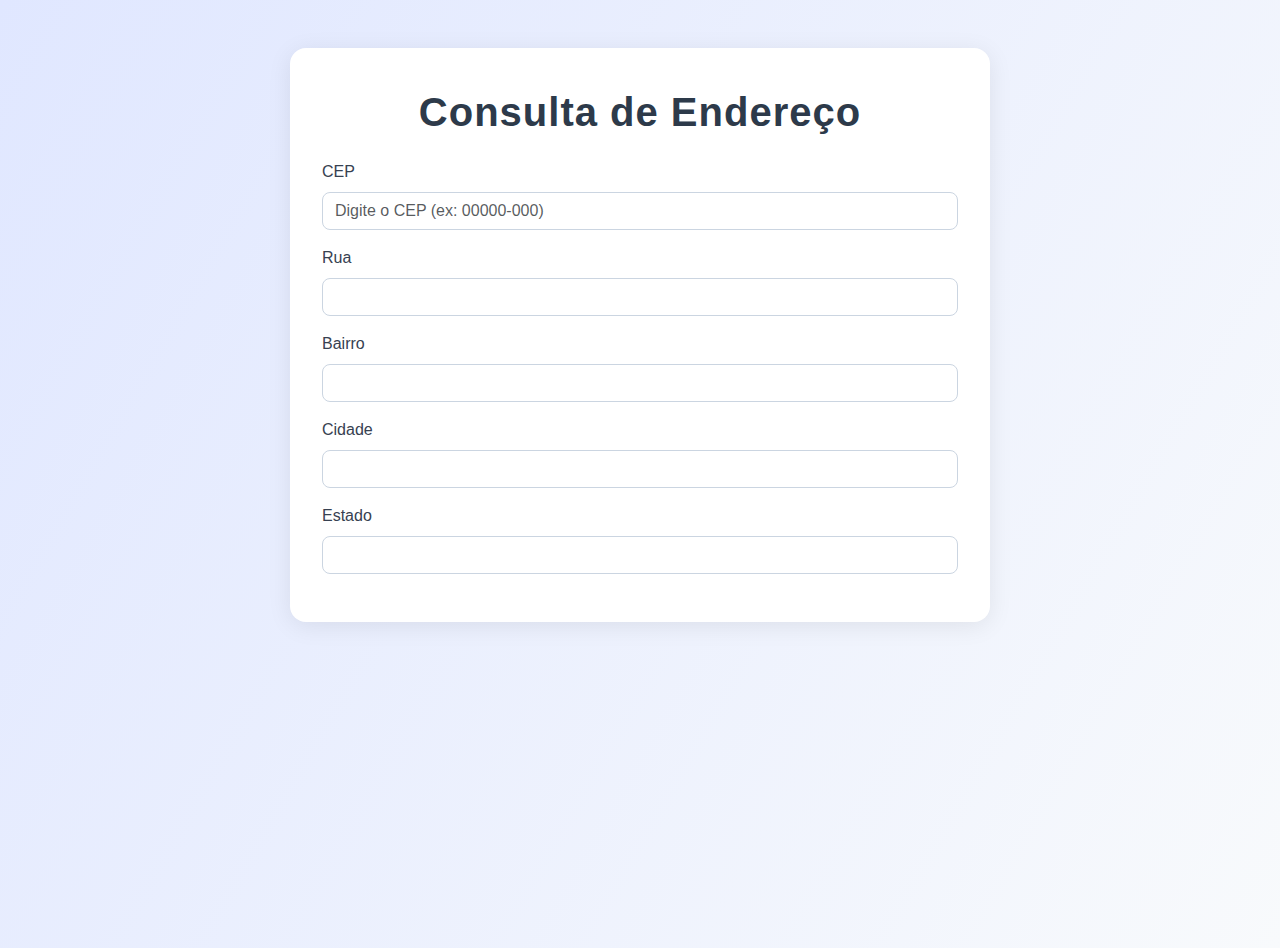
<file: Engenharia de Software - Software Engeneering/5º Semestre - 5th Semester/Frameworks Para Desenvolvimento de Software/index.html>
<!DOCTYPE html>
<html lang="pt-BR">
<head>
    <meta charset="UTF-8">
    <meta name="viewport" content="width=device-width, initial-scale=1.0">
    <title>Consulta de CEP</title>
    <link href="https://cdn.jsdelivr.net/npm/bootstrap@5.3.0/dist/css/bootstrap.min.css" rel="stylesheet">
    <link rel="stylesheet" href="style.css">
</head>
<body>
    <div class="container mt-5">
        <h1 class="mb-4">Consulta de Endereço</h1>
        <form id="formCEP">
            <div class="mb-3">
                <label for="cep" class="form-label">CEP</label>
                <input type="text" class="form-control" id="cep" required 
                       placeholder="Digite o CEP (ex: 00000-000)" 
                       onblur="buscarCEP()">
            </div>
            <div class="mb-3">
                <label for="rua" class="form-label">Rua</label>
                <input type="text" class="form-control" id="rua" readonly>
            </div>
            <div class="mb-3">
                <label for="bairro" class="form-label">Bairro</label>
                <input type="text" class="form-control" id="bairro" readonly>
            </div>
            <div class="mb-3">
                <label for="cidade" class="form-label">Cidade</label>
                <input type="text" class="form-control" id="cidade" readonly>
            </div>
            <div class="mb-3">
                <label for="estado" class="form-label">Estado</label>
                <input type="text" class="form-control" id="estado" readonly>
            </div>
        </form>
    </div>
    <script src="controller.js"></script>
</body>
</html>
</file>
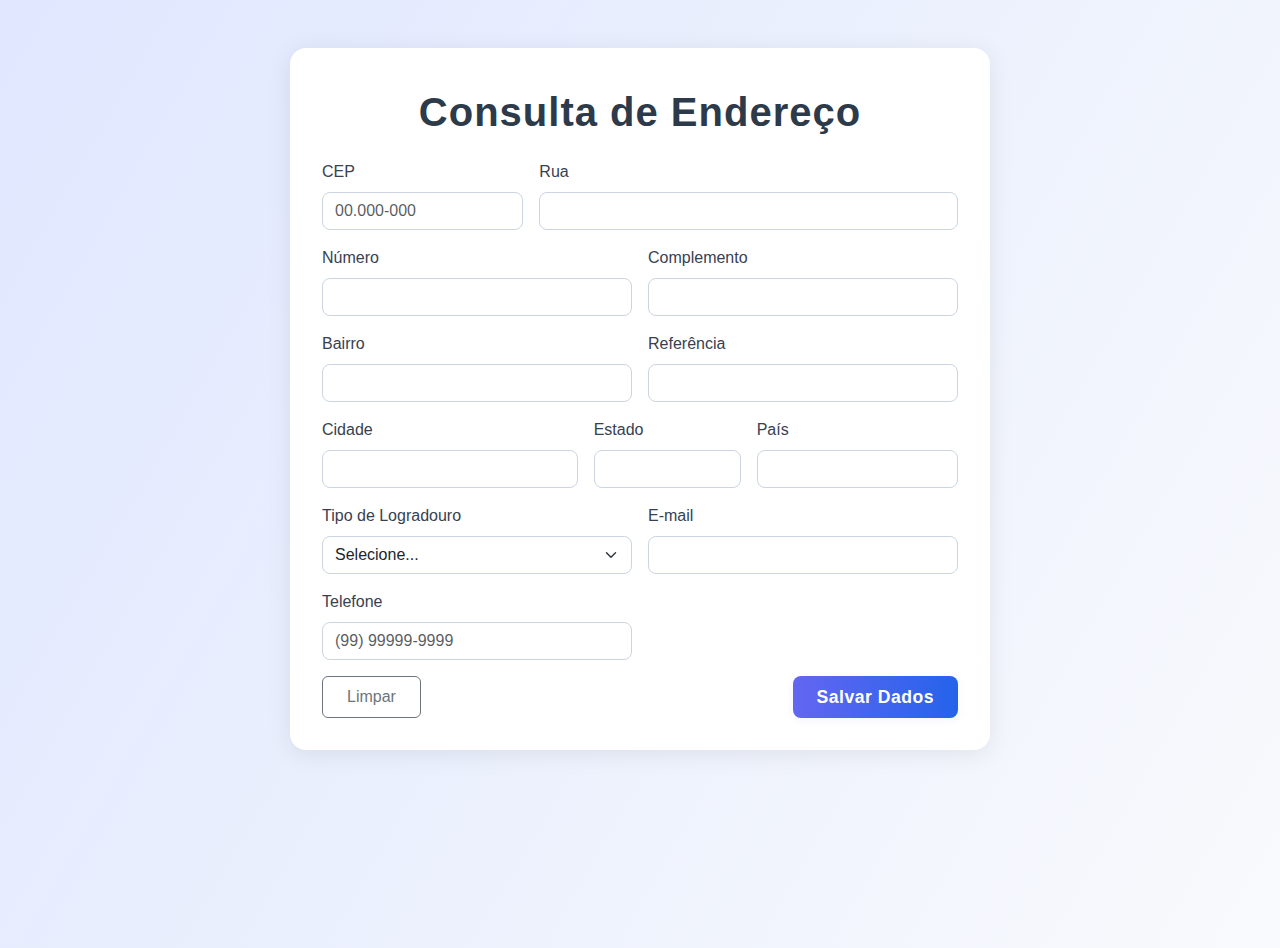
<file: Engenharia de Software - Software Engeneering/5º Semestre - 5th Semester/Frameworks Para Desenvolvimento de Software/Consulta Cep/index.html>
<!DOCTYPE html>
<html lang="pt-BR">
<head>
    <meta charset="UTF-8">
    <meta name="viewport" content="width=device-width, initial-scale=1.0">
    <title>Consulta de CEP</title>
    <link href="https://cdn.jsdelivr.net/npm/bootstrap@5.3.0/dist/css/bootstrap.min.css" rel="stylesheet">
    <link rel="stylesheet" href="style.css">
</head>
<body>
    <!-- Toasts -->
    <div aria-live="polite" aria-atomic="true" class="position-fixed top-0 end-0 p-3" style="z-index: 1080; min-width: 320px;">
        <div id="toastContainer"></div>
    </div>
    <div class="container mt-5">
        <h1 class="mb-4">Consulta de Endereço</h1>
        <form id="formCEP">
            <div class="row g-3">
                <div class="col-md-4">
                    <label for="cep" class="form-label">CEP</label>
                    <input type="text" class="form-control" id="cep" required placeholder="00.000-000" oninput="mascaraCEP(this)" onblur="buscarCEP()">
                </div>
                <div class="col-md-8">
                    <label for="rua" class="form-label">Rua</label>
                    <input type="text" class="form-control" id="rua" required>
                </div>
                <div class="col-md-6">
                    <label for="numero" class="form-label">Número</label>
                    <input type="text" class="form-control" id="numero" required>
                </div>
                <div class="col-md-6">
                    <label for="complemento" class="form-label">Complemento</label>
                    <input type="text" class="form-control" id="complemento">
                </div>
                <div class="col-md-6">
                    <label for="bairro" class="form-label">Bairro</label>
                    <input type="text" class="form-control" id="bairro" required>
                </div>
                <div class="col-md-6">
                    <label for="referencia" class="form-label">Referência</label>
                    <input type="text" class="form-control" id="referencia">
                </div>
                <div class="col-md-5">
                    <label for="cidade" class="form-label">Cidade</label>
                    <input type="text" class="form-control" id="cidade" required>
                </div>
                <div class="col-md-3">
                    <label for="estado" class="form-label">Estado</label>
                    <input type="text" class="form-control" id="estado" required>
                </div>
                <div class="col-md-4">
                    <label for="pais" class="form-label">País</label>
                    <input type="text" class="form-control" id="pais" required>
                </div>
                <div class="col-md-6">
                    <label for="tipo" class="form-label">Tipo de Logradouro</label>
                    <select class="form-select" id="tipo" required>
                        <option value="">Selecione...</option>
                        <option value="Rua">Rua</option>
                        <option value="Avenida">Avenida</option>
                        <option value="Travessa">Travessa</option>
                        <option value="Alameda">Alameda</option>
                        <option value="Estrada">Estrada</option>
                        <option value="Outro">Outro</option>
                    </select>
                </div>
                <div class="col-md-6">
                    <label for="email" class="form-label">E-mail</label>
                    <input type="email" class="form-control" id="email" required>
                </div>
                <div class="col-md-6">
                    <label for="telefone" class="form-label">Telefone</label>
                    <input type="tel" class="form-control" id="telefone" required placeholder="(99) 99999-9999" oninput="mascaraTelefone(this)">
                </div>
                <div class="col-12 d-flex justify-content-between align-items-center mt-3">
                    <button type="button" class="btn btn-outline-secondary px-4 py-2" onclick="limparFormulario()">Limpar</button>
                    <button type="submit" class="btn btn-primary px-4 py-2">Salvar Dados</button>
                </div>
            </div>
        </form>
    </div>
    <script src="https://cdn.jsdelivr.net/npm/bootstrap@5.3.0/dist/js/bootstrap.bundle.min.js"></script>
    <script src="controller.js"></script>
</body>
</html>
</file>
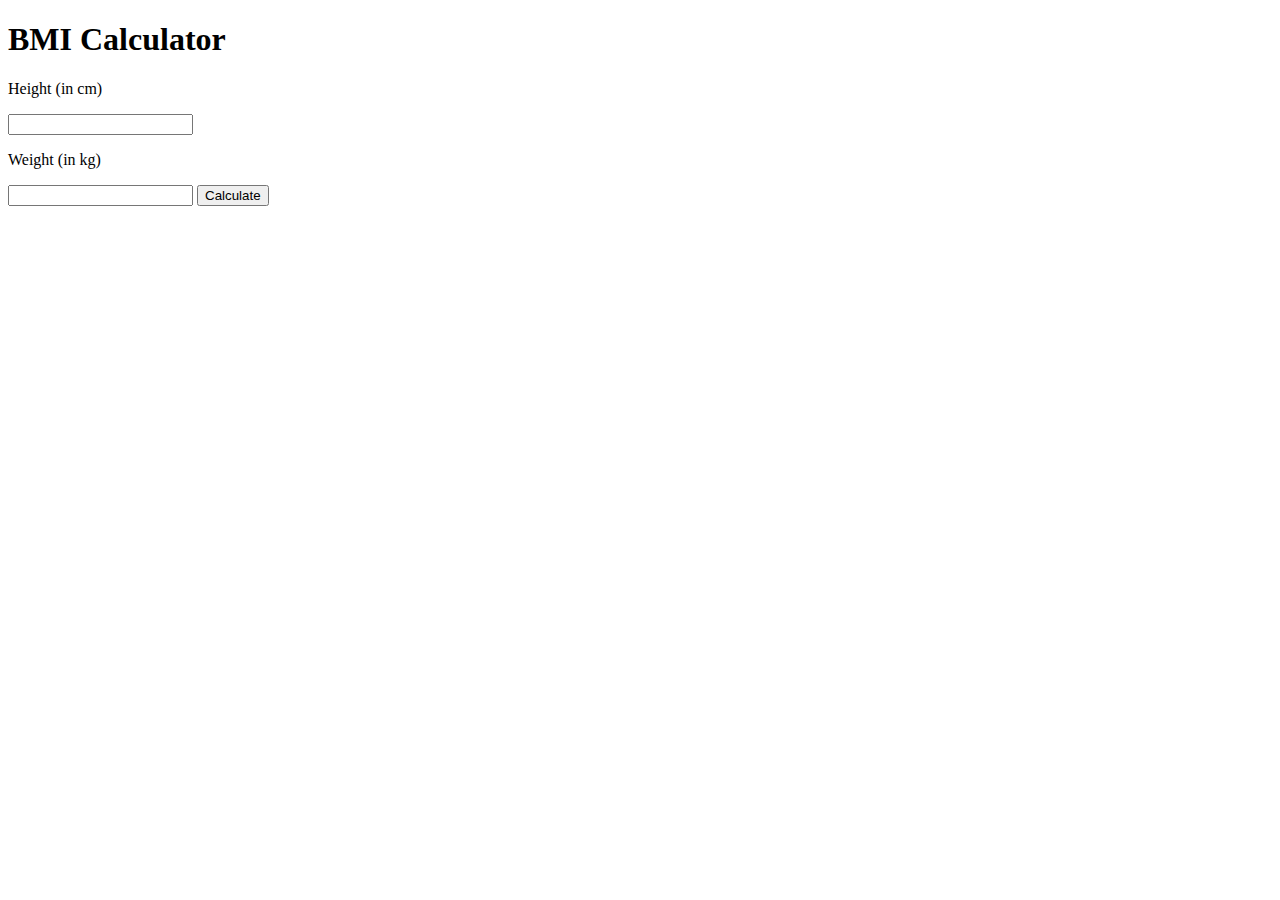
<file: Engenharia de Computação - Computer Engineering/2º Semestre - 2nd Semester/BMI (Body Mass Index) - Calculator/bmi.html>
<!DOCTYPE html>
<html lang="en">
  
<head>
    <meta charset="UTF-8">
    <meta http-equiv="X-UA-Compatible" content="IE=edge">
    <meta name="viewport" content="width=device-width, initial-scale=1.0">
    <title>BMI Calculator</title>
    <!-- Include JS files -->
    <script src="bmi.js"></script>
</head>
  
<body>
    <div class="container">
        <h1>BMI Calculator</h1>
  
        <!-- Option for providing height 
            and weight to the user-->
        <p>Height (in cm)</p>
  
        <input type="text" id="height">
  
        <p>Weight (in kg)</p>
  
        <input type="text" id="weight">
  
        <button id="btn">Calculate</button>
  
        <div id="result"></div>
    </div>
</body>
  
</html>
</file>
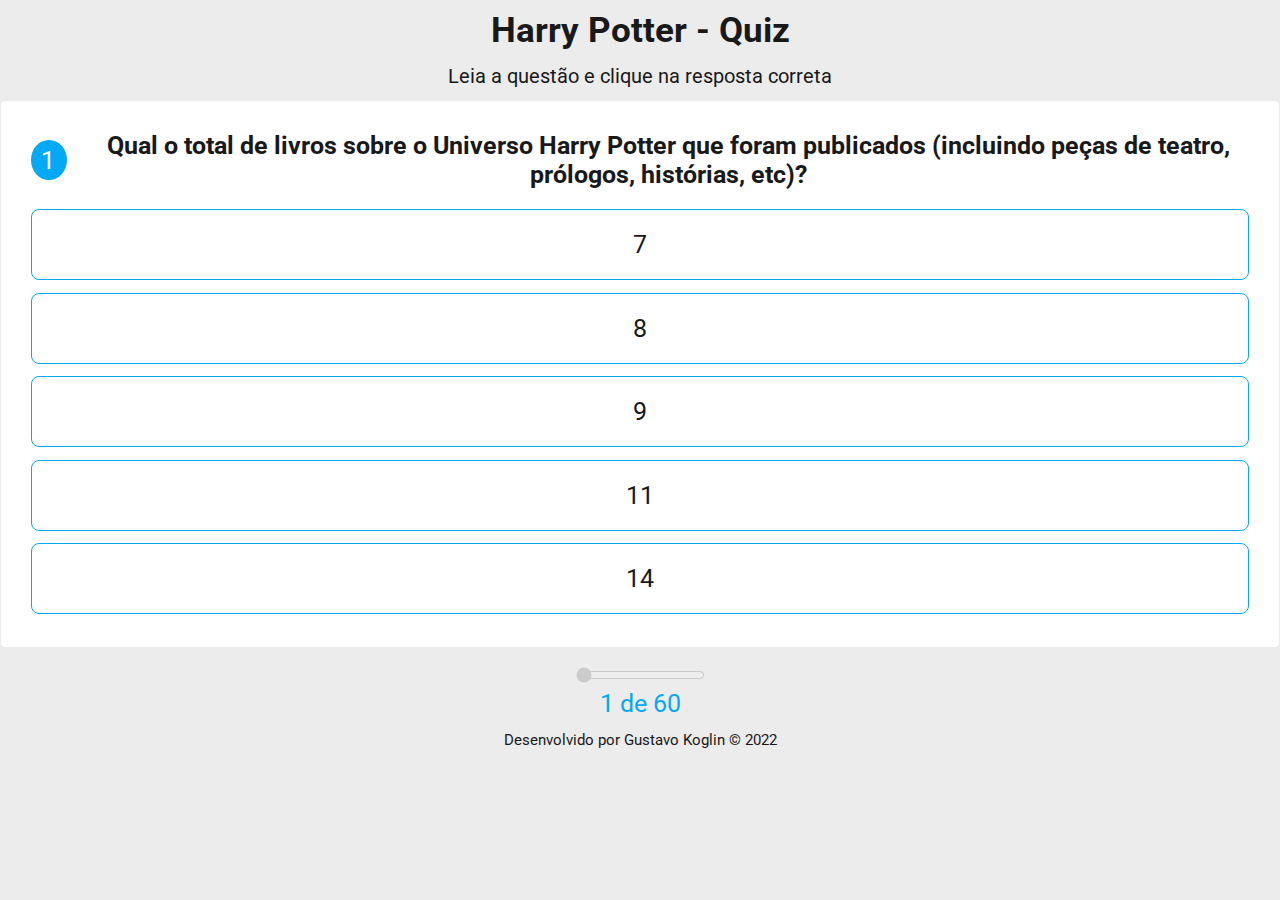
<file: Engenharia de Computação - Computer Engineering/3º Semestre - 3rd Semester/Harry Potter - Quiz/hpquiz.html>
<!DOCTYPE html>
<html lang="pt-br">
<head>
    <meta charset="UTF-8">
    <meta http-equiv="X-UA-Compatible" content="IE=edge">
    <meta name="viewport" content="width=device-width, initial-scale=1.0">
    <title>Harry Potter Quiz</title>
    <!-- CSS externo -->
    <link rel="stylesheet" href="hpquiz.css" />
</head>
<body>

    <main class="tela-principal">

        <section class='conteudos'>

            <h1>Harry Potter - Quiz</h1>

            <article class='centro' id='instrucoes'>
                Leia a questão e clique na resposta correta
            </article>

            <article class='questoes'>
                
                <header class='questao'>
                    <span id='numQuestao'></span>
                    <h2 id='pergunta'></h2>
                </header>
               
                <div class='corpo'>
                    <ol type='A' id='alternativas'>
                        <li id='a' value='1A' class='respostas' onClick='verificarSeAcertou(this, this)'></li>
                        <li id='b' value='1B' class='respostas' onClick='verificarSeAcertou(this, this)'></li>
                        <li id='c' value='1C' class='respostas' onClick='verificarSeAcertou(this, this)'></li>
                        <li id='d' value='1D' class='respostas' onClick='verificarSeAcertou(this, this)'></li>
                        <li id='e' value='1E' class='respostas' onClick='verificarSeAcertou(this, this)'></li>
                    </ol>
                </div>
            </article>
            
            <article id='aviso' class='centro'>
                <input type="range" value='1' min='1' max='10' step='1'
                name="progresso" id="progresso" disabled
                /> <br>
                <span id='numero'></span> de <span id='total'></span>
            </article>
        
            <footer id='autoria' class='centro'>Desenvolvido por Gustavo Koglin &copy; 2022</footer>

        </section>

    </main>
<script src="hpquiz.js"></script>

</body>
</html>
</file>
<file: Engenharia de Software - Software Engeneering/5º Semestre - 5th Semester/Frameworks Para Desenvolvimento de Software/style.css>
body {
    background: linear-gradient(120deg, #e0e7ff 0%, #f8fafc 100%);
    min-height: 100vh;
    font-family: 'Segoe UI', Arial, sans-serif;
}

.container {
    max-width: 700px;
    background: #fff;
    border-radius: 16px;
    box-shadow: 0 4px 24px rgba(0,0,0,0.08);
    padding: 2.5rem 2rem 2rem 2rem;
}

h1 {
    font-weight: 700;
    color: #2d3a4a;
    letter-spacing: 1px;
    text-align: center;
}

form label {
    font-weight: 500;
    color: #374151;
}

.form-control, .form-select {
    border-radius: 8px;
    border: 1px solid #cbd5e1;
    font-size: 1rem;
    transition: border-color 0.2s;
}
.form-control:focus, .form-select:focus {
    border-color: #6366f1;
    box-shadow: 0 0 0 2px #6366f133;
}

.btn-primary {
    background: linear-gradient(90deg, #6366f1 0%, #2563eb 100%);
    border: none;
    border-radius: 8px;
    font-weight: 600;
    font-size: 1.1rem;
    letter-spacing: 0.5px;
    transition: background 0.2s, box-shadow 0.2s;
    box-shadow: 0 2px 8px rgba(99,102,241,0.08);
}
.btn-primary:hover {
    background: linear-gradient(90deg, #2563eb 0%, #6366f1 100%);
    box-shadow: 0 4px 16px rgba(99,102,241,0.12);
}

@media (max-width: 600px) {
    .container {
        padding: 1.2rem 0.5rem;
    }
    h1 {
        font-size: 1.3rem;
    }
}
</file>
<file: Engenharia de Software - Software Engeneering/5º Semestre - 5th Semester/Frameworks Para Desenvolvimento de Software/Consulta Cep/style.css>
body {
    background: linear-gradient(120deg, #e0e7ff 0%, #f8fafc 100%);
    min-height: 100vh;
    font-family: 'Segoe UI', Arial, sans-serif;
}

.container {
    max-width: 700px;
    background: #fff;
    border-radius: 16px;
    box-shadow: 0 4px 24px rgba(0,0,0,0.08);
    padding: 2.5rem 2rem 2rem 2rem;
}

h1 {
    font-weight: 700;
    color: #2d3a4a;
    letter-spacing: 1px;
    text-align: center;
}

form label {
    font-weight: 500;
    color: #374151;
}

.form-control, .form-select {
    border-radius: 8px;
    border: 1px solid #cbd5e1;
    font-size: 1rem;
    transition: border-color 0.2s;
}
.form-control:focus, .form-select:focus {
    border-color: #6366f1;
    box-shadow: 0 0 0 2px #6366f133;
}

.btn-primary {
    background: linear-gradient(90deg, #6366f1 0%, #2563eb 100%);
    border: none;
    border-radius: 8px;
    font-weight: 600;
    font-size: 1.1rem;
    letter-spacing: 0.5px;
    transition: background 0.2s, box-shadow 0.2s;
    box-shadow: 0 2px 8px rgba(99,102,241,0.08);
}
.btn-primary:hover {
    background: linear-gradient(90deg, #2563eb 0%, #6366f1 100%);
    box-shadow: 0 4px 16px rgba(99,102,241,0.12);
}

@media (max-width: 600px) {
    .container {
        padding: 1.2rem 0.5rem;
    }
    h1 {
        font-size: 1.3rem;
    }
}
</file>
<file: Engenharia de Computação - Computer Engineering/3º Semestre - 3rd Semester/Harry Potter - Quiz/hpquiz.css>
@import url('https://fonts.googleapis.com/css2?family=Roboto:wght@100;300;400;500;700&display=swap');


:root {
    --principal: #03a9f4;
    --secundaria: #0d47a1;
    --azul-escuro: #0d47a1;
    --cinza-escuro: #222;
    --branco: #fff;
    --verde: #4caf50;
    --vermelho: #f44336;
}

* {
    margin: 0;
    padding: 0;
    box-sizing: border-box;
    font-family: 'Roboto', sans-serif;
    font-size: 1.25rem;
}

body {
    width: 100vw;
    height: 100vh;
    background: #ececec;
    color: #191919;
    overflow-x: hidden;
}

main {
    width: 100%;
    height: 100vh;
}

section {
    width: 100vw;
    align-items: center;
    display: flex;
    flex-direction: column;
    justify-content: center;
    align-items: center;
}

h1 {
    text-align: center;
    font-size: 1.75rem;
    margin: 0.5rem 0 0 0;
}

/* classe para centralizar textos, paragrafos */
.centro {
    text-align: center;
}

/* div class questao com numero da questao e pergunta */
.questao {
    display: flex;
    align-items: center;
    justify-content: space-between;
    margin-bottom: 1rem;
}

#numQuestao {
    text-align: center;
    width: 2rem;
    height: 2rem;
    display: block;
    background: var(--principal);
    color: #fff;
    padding: 6px 10px 4px 8px;
    border-radius: 50%;
}

#pergunta {
    margin-left: 1rem;
}

.imagemDaQuestao {
    display: flex;
    justify-content: center;
    align-items: center;
}

/* article que acomoda a questao completa */
.questoes {
    user-select: none;
    background: #fff;
    padding: 1.5rem 1.5rem 1rem 1.5rem;
    border: 1px solid #ececec;
    border-radius: 5px;
    margin-bottom: 0.625rem;
    text-align: center;
}

.questoes ol li {
    border: 1px solid var(--principal);
    display: block;
    margin-bottom: 0.625rem;
    padding: 1rem;
    border-radius: 8px;
    text-align: center;
    align-items: center;
}

.questoes ol li:hover {
    background: var(--principal);
    cursor: pointer;
    text-align: center;
    align-items: center;
}

.bloqueado {
    display: none;
}

.bloqueado li:hover {
    display: none;
}

#instrucoes {
    font-size: 1rem;
    color: #191919;
    padding: 0.625rem;
    border-radius: 8px;

    display: flex;
    justify-content: center;
}

#aviso {
    color: var(--principal);
}

#autoria {
    margin-top: 0.625rem;
    font-size: 0.75rem;
}

/* ANIMACAO */

/* Animar o input */
@keyframes piscar {
    0% {
        filter: drop-shadow(0 0 15px var(--principal));
        -webkit-filter: drop-shadow(0 0 15px var(--principal));
        -moz-filter: drop-shadow(0 0 15px var(--principal));
        -o-filter: drop-shadow(0 0 15px var(--principal));
        -ms-filter: drop-shadow(0 0 15px var(--principal));
    }
    100% {
    }
}

.animar {
    animation: piscar .75s infinite alternate;
}

.aparecer {
    animation: aparecer .5s infinite alternate;
}

@keyframes aparecer {
    0% {
        opacity: 0;
    }
    50% {
        opacity: 0.5;
    }
    100% {
        opacity: 1;
    }
}

.acertou {
    background: var(--verde);
    animation: aparecer 0.1s infinite alternate;
    pointer-events: none;
}

.errou {
    background: var(--vermelho);
    animation: aparecer 0.1s infinite alternate;
    pointer-events: none;
}

.placar {
    padding: 1rem;
    border-radius: 8px;
    background:#03a9f4;
    font-size: 2rem;
}
</file>
